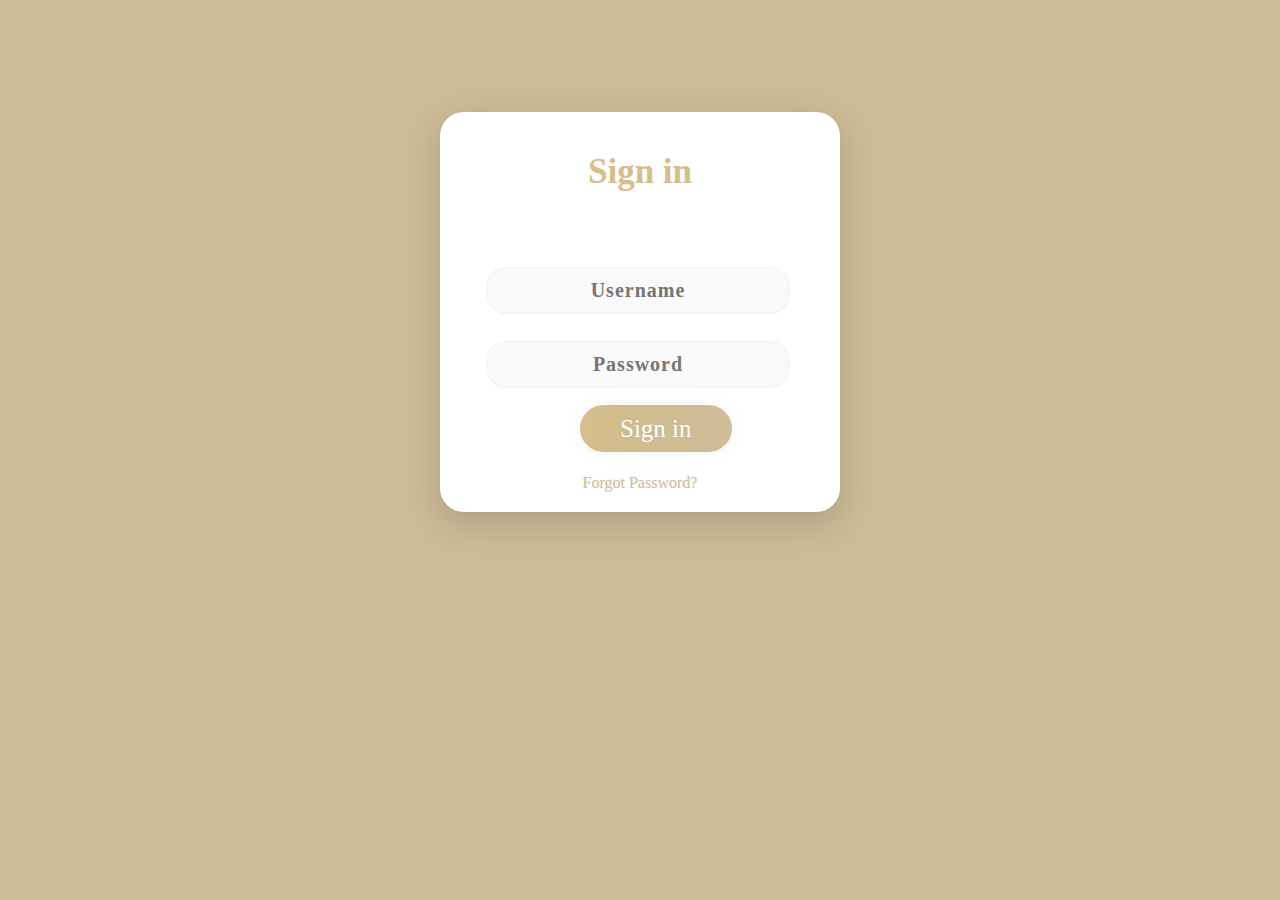
<file: login.html>
<!DOCTYPE html>
<html lang="en">
<head>
    <meta charset="UTF-8">
    <meta name="viewport" content="width=device-width, initial-scale=1.0">
    <link rel="stylesheet" href="style_login.css">
  <link href="https://fonts.googleapis.com/css?family=Ubuntu" rel="stylesheet">
  <title>Sign in</title>
</head>
    <body>
        <div class="main">
          <p class="sign" align="center">Sign in</p>
          <form class="form1">
            <input class="un " type="text" align="center" placeholder="Username">
            <input class="pass" type="password" align="center" placeholder="Password">
            <a class="submit" align="center">Sign in</a>
            <p class="forgot" align="center"><a href="#">Forgot Password?</p>            
          </div>
           
      </body>
</html>
</file>
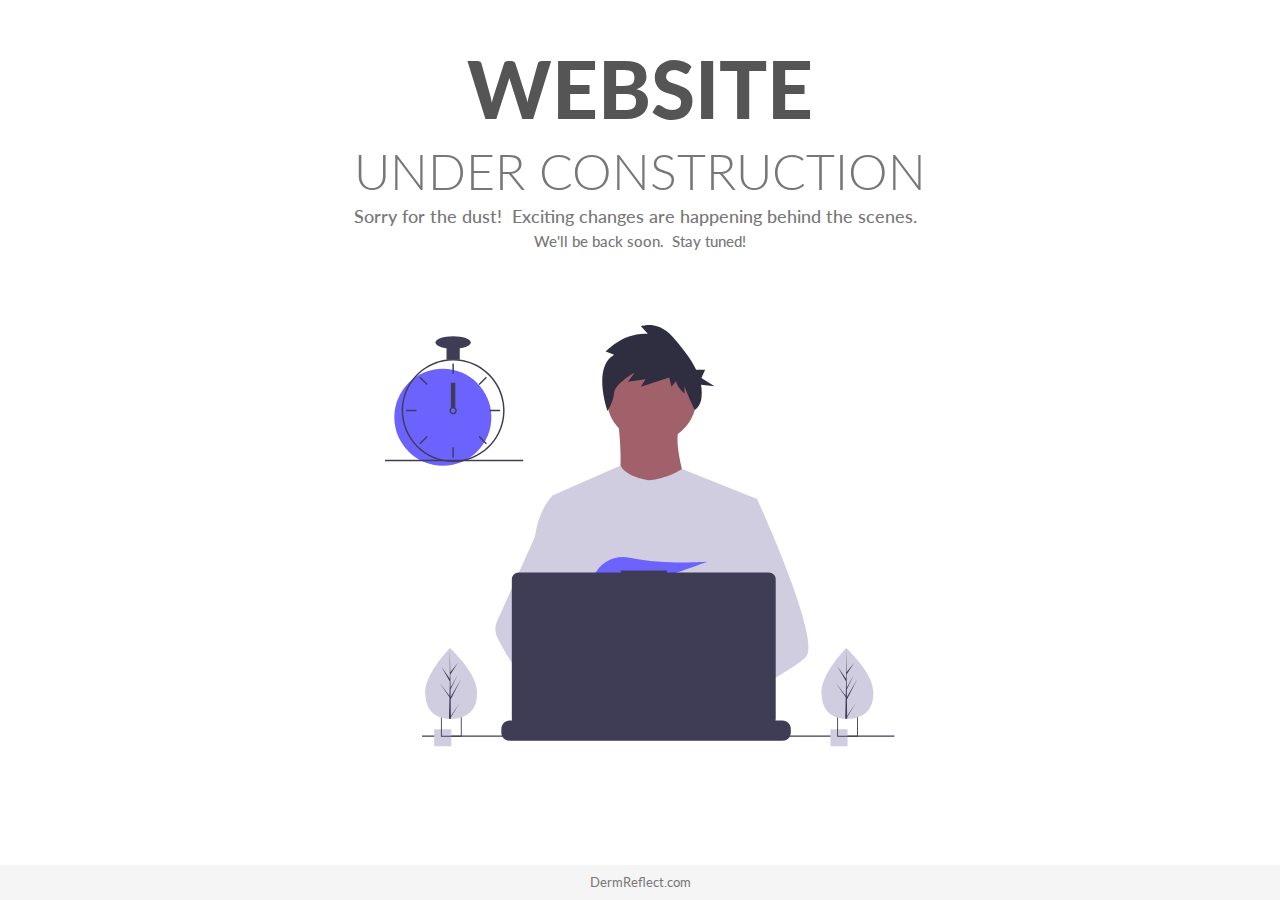
<file: underConstruction.html>
<!DOCTYPE html>
<html lang="en">
  <head>
    <meta charset="UTF-8" />
    <meta name="viewport" content="width=device-width, initial-scale=1.0" />
    <meta http-equiv="X-UA-Compatible" content="ie=edge" />

    <!-- Bootstrap -->
    <link
      rel="stylesheet"
      href="https://stackpath.bootstrapcdn.com/bootstrap/4.3.1/css/bootstrap.min.css"
      integrity="sha384-ggOyR0iXCbMQv3Xipma34MD+dH/1fQ784/j6cY/iJTQUOhcWr7x9JvoRxT2MZw1T"
      crossorigin="anonymous"
    />
    <!-- Fonts -->
    <link
      href="https://fonts.googleapis.com/css?family=Lato:400,900&display=swap"
      rel="stylesheet"
    />
    <!-- Material ui icons - google web fonts -->
    <link href="https://fonts.googleapis.com/icon?family=Material+Icons"
      rel="stylesheet">
    <!-- CSS -->
    <link rel="stylesheet" href="underConstruction.css"/>
    <title>Page Under Construction</title>
  </head>
  <body>
    <div class="container">
      <div class="row justify-content-center">
        <div class="col-md-10 main-title">
          <h1>Website</h1>
          <h2>under construction</h2>
          <h3>Sorry for the dust! &nbsp;Exciting changes are happening behind the scenes. &nbsp;</h3>
          <h4>We'll be back soon. &nbsp;Stay tuned! </h4>
        </div>
      </div>
      <div class="row align-items-center">
        <div class="col-sm-10 col-md-6 col-lg-6 svg-img p-5">
          <svg
            viewBox="0 0 834 690"
            fill="none"
            xmlns="http://www.w3.org/2000/svg"
          >
            <g id="undraw_dev_productivity_umsq 1" clip-path="url(#clip0)">
              <g id="man">
                <path
                  id="Vector"
                  d="M435.922 191.941C476.534 191.941 509.458 159.018 509.458 118.405C509.458 77.7923 476.534 44.869 435.922 44.869C395.309 44.869 362.385 77.7923 362.385 118.405C362.385 159.018 395.309 191.941 435.922 191.941Z"
                  fill="#A0616A"
                />
                <path
                  id="Vector_2"
                  d="M381.036 155.173C381.036 155.173 394.891 259.616 373.576 271.339C352.261 283.062 500.399 284.128 500.399 284.128C500.399 284.128 467.361 193.54 482.281 165.831L381.036 155.173Z"
                  fill="#A0616A"
                />
                <path
                  id="Vector_3"
                  d="M608.57 284.656L596.25 340.756L570.2 459.446L569.42 465.946L560.43 541.196L554.45 591.186L550.44 624.766C526.06 637.296 508.39 645.946 508.39 645.946C508.39 645.946 506.87 638.326 504.42 628.576C487.31 633.706 455.65 642.216 428.82 643.916C438.59 654.806 443.08 665.036 436.99 672.586C418.61 695.346 342.73 647.666 316.19 629.886C315.572 634.143 315.338 638.447 315.49 642.746L295.18 627.126L297.19 591.186L300.58 530.376L304.84 454.116C303.497 450.851 302.371 447.5 301.47 444.086C295.25 421.966 287.7 377.796 281.91 340.756C277.25 310.946 273.75 285.756 273.01 280.396C272.91 279.696 272.86 279.336 272.86 279.336L385.29 229.656C393.28 248.186 430.59 253.756 430.59 253.756C461.5 251.626 485.73 235.326 485.73 235.326L608.57 284.656Z"
                  fill="#D0CDE1"
                />
                <path
                  id="Vector_4"
                  d="M374.746 48.8468L360.997 43.3423C360.997 43.3423 389.746 11.6915 429.744 14.4439L418.494 2.05865C418.494 2.05865 445.993 -8.95021 470.992 19.9482C484.134 35.1394 499.339 52.996 508.817 73.1112H523.542L517.396 86.643L538.906 100.175L516.828 97.7442C518.144 105.154 518.346 112.719 517.428 120.189C516.48 127.661 512.667 134.473 506.793 139.187C506.793 139.187 489.741 103.891 489.741 98.387V112.148C489.741 112.148 475.992 99.7631 475.992 91.5065L468.492 101.139L464.742 86.0019L418.494 101.139L425.994 88.7543L397.245 92.8826L408.495 77.7452C408.495 77.7452 375.997 95.6348 374.746 110.772C373.497 125.909 363.984 140.253 363.984 140.253C363.984 140.253 338.498 69.4885 374.746 48.8468Z"
                  fill="#2F2E41"
                />
                <g id="rightHand">
                  <path
                    id="Vector_5"
                    d="M516.92 624.636C516.92 624.636 512.16 626.266 504.42 628.576C487.31 633.706 455.65 642.216 428.82 643.916C405.72 645.396 386.2 641.836 382.63 626.766C381.1 620.286 383.27 614.956 388 610.576C402.12 597.486 439 592.796 468.25 591.186C476.51 590.736 484.15 590.526 490.51 590.446C501.31 590.306 508.39 590.526 508.39 590.526L508.56 591.186L516.92 624.636Z"
                    fill="#A0616A"
                  />
                  <path
                    id="Vector_6"
                    d="M688.5 542.566C681.01 550.686 662.45 562.916 639.95 576.156C631.58 581.076 622.67 586.146 613.58 591.186C591.89 603.216 569.18 615.136 550.44 624.766C526.06 637.296 508.39 645.946 508.39 645.946C508.39 645.946 506.87 638.326 504.42 628.576C501.14 615.526 496.2 598.656 491.05 591.186C490.87 590.926 490.69 590.686 490.51 590.446C489.01 588.476 487.5 587.326 486.01 587.326L560.43 541.196L592.59 521.256L569.42 465.946L540.36 396.566L557.9 340.756L575.53 284.656H608.57C608.57 284.656 619.51 308.536 633.5 341.836C635.59 346.816 637.75 352.006 639.95 357.366C668.73 427.366 704.61 525.116 688.5 542.566Z"
                    fill="#D0CDE1"
                  />
                </g>
                <g id="leftHand">
                  <path
                    id="Vector_7"
                    d="M436.99 672.586C418.61 695.346 342.73 647.666 316.19 629.886C310.41 626.016 306.97 623.566 306.97 623.566L331.25 591.186L338.94 580.936C338.94 580.936 345.82 584.586 355.99 590.526C356.36 590.746 356.73 590.966 357.11 591.186C365.88 596.336 376.89 603.066 388 610.576C403.33 620.946 418.83 632.776 428.82 643.916C438.59 654.806 443.08 665.036 436.99 672.586Z"
                    fill="#A0616A"
                  />
                  <path
                    id="Vector_8"
                    d="M355.99 590.526C353.276 590.516 350.567 590.736 347.89 591.186C324.9 595.136 318.12 615.946 316.19 629.886C315.572 634.143 315.338 638.447 315.49 642.746L295.18 627.126L287.78 621.436C269.97 615.226 254.1 604.196 240.34 591.186C228.403 579.7 217.695 567.001 208.39 553.296C199.122 539.788 190.86 525.616 183.67 510.896C181.664 506.788 180.586 502.29 180.512 497.719C180.437 493.148 181.369 488.617 183.24 484.446L208.39 428.396L245.15 346.476C245.42 344.526 245.717 342.619 246.04 340.756C253.33 298.956 272.86 280.396 272.86 280.396H287.78L297.76 340.756L310.16 415.746L301.47 444.086L281.39 509.536L300.58 530.376L355.99 590.526Z"
                    fill="#D0CDE1"
                  />
                </g>
                <path
                  id="Vector_9"
                  d="M372.877 415.806L385.631 430.687C390.37 429.783 395.319 428.721 400.416 427.529L396.752 415.806L405.71 426.256C459.707 412.976 526.637 387.155 526.637 387.155C526.637 387.155 454.38 392.453 400.428 380.666C376.558 375.451 351.998 387.284 342.202 409.669C336.509 422.679 337.403 433.952 357.596 433.952C364.419 433.835 371.224 433.195 377.949 432.037L372.877 415.806Z"
                  fill="#6C63FF"
                />
              </g>
              <g id="allOther">
                <path
                  id="Vector_10"
                  d="M663.65 660.386V666.456C663.654 668.122 663.345 669.774 662.74 671.326C662.472 672.018 662.147 672.687 661.77 673.326C660.579 675.327 658.887 676.983 656.863 678.133C654.838 679.283 652.549 679.887 650.22 679.886H203.67C201.342 679.887 199.053 679.283 197.028 678.133C195.003 676.983 193.312 675.327 192.12 673.326C191.743 672.687 191.419 672.018 191.15 671.326C190.546 669.774 190.237 668.122 190.24 666.456V660.386C190.24 658.622 190.587 656.876 191.262 655.246C191.936 653.616 192.926 652.136 194.173 650.889C195.42 649.641 196.901 648.652 198.53 647.977C200.16 647.303 201.907 646.956 203.67 646.956H229.41V644.126C229.41 644.053 229.425 643.98 229.453 643.912C229.481 643.844 229.522 643.782 229.574 643.73C229.626 643.678 229.688 643.637 229.756 643.608C229.824 643.58 229.897 643.566 229.97 643.566H243.4C243.474 643.566 243.547 643.58 243.615 643.608C243.683 643.637 243.745 643.678 243.797 643.73C243.849 643.782 243.89 643.844 243.918 643.912C243.946 643.98 243.96 644.053 243.96 644.126V646.956H252.35V644.126C252.35 644.053 252.365 643.98 252.393 643.912C252.421 643.844 252.462 643.782 252.514 643.73C252.566 643.678 252.628 643.637 252.696 643.608C252.764 643.58 252.837 643.566 252.91 643.566H266.34C266.414 643.566 266.487 643.58 266.555 643.608C266.623 643.637 266.684 643.678 266.736 643.73C266.789 643.782 266.83 643.844 266.858 643.912C266.886 643.98 266.9 644.053 266.9 644.126V646.956H275.3V644.126C275.3 644.053 275.315 643.98 275.343 643.912C275.371 643.844 275.412 643.782 275.464 643.73C275.516 643.678 275.578 643.637 275.646 643.608C275.714 643.58 275.787 643.566 275.86 643.566H289.29C289.364 643.566 289.437 643.58 289.505 643.608C289.573 643.637 289.634 643.678 289.687 643.73C289.739 643.782 289.78 643.844 289.808 643.912C289.836 643.98 289.85 644.053 289.85 644.126V646.956H298.24V644.126C298.24 644.053 298.255 643.98 298.283 643.912C298.311 643.844 298.352 643.782 298.404 643.73C298.456 643.678 298.518 643.637 298.586 643.608C298.654 643.58 298.727 643.566 298.8 643.566H312.23C312.304 643.566 312.377 643.58 312.445 643.608C312.513 643.637 312.574 643.678 312.626 643.73C312.679 643.782 312.72 643.844 312.748 643.912C312.776 643.98 312.79 644.053 312.79 644.126V646.956H321.18V644.126C321.18 644.053 321.195 643.98 321.223 643.912C321.251 643.844 321.292 643.782 321.344 643.73C321.396 643.678 321.458 643.637 321.526 643.608C321.594 643.58 321.667 643.566 321.74 643.566H335.17C335.244 643.566 335.317 643.58 335.385 643.608C335.453 643.637 335.514 643.678 335.566 643.73C335.619 643.782 335.66 643.844 335.688 643.912C335.716 643.98 335.73 644.053 335.73 644.126V646.956H344.13V644.126C344.13 644.053 344.145 643.98 344.173 643.912C344.201 643.844 344.242 643.782 344.294 643.73C344.346 643.678 344.408 643.637 344.476 643.608C344.544 643.58 344.617 643.566 344.69 643.566H358.12C358.194 643.566 358.267 643.58 358.335 643.608C358.403 643.637 358.464 643.678 358.516 643.73C358.569 643.782 358.61 643.844 358.638 643.912C358.666 643.98 358.68 644.053 358.68 644.126V646.956H367.07V644.126C367.07 644.053 367.085 643.98 367.113 643.912C367.141 643.844 367.182 643.782 367.234 643.73C367.286 643.678 367.348 643.637 367.416 643.608C367.484 643.58 367.557 643.566 367.63 643.566H472.83C472.904 643.566 472.977 643.58 473.045 643.608C473.113 643.637 473.174 643.678 473.227 643.73C473.279 643.782 473.32 643.844 473.348 643.912C473.376 643.98 473.39 644.053 473.39 644.126V646.956H481.79V644.126C481.79 644.053 481.805 643.98 481.833 643.912C481.861 643.844 481.902 643.782 481.954 643.73C482.006 643.678 482.068 643.637 482.136 643.608C482.204 643.58 482.277 643.566 482.35 643.566H495.78C495.928 643.568 496.07 643.627 496.175 643.732C496.279 643.836 496.339 643.978 496.34 644.126V646.956H504.73V644.126C504.73 644.053 504.745 643.98 504.773 643.912C504.801 643.844 504.842 643.782 504.894 643.73C504.946 643.678 505.008 643.637 505.076 643.608C505.144 643.58 505.217 643.566 505.29 643.566H518.72C518.794 643.566 518.867 643.58 518.935 643.608C519.003 643.637 519.065 643.678 519.117 643.73C519.169 643.782 519.21 643.844 519.238 643.912C519.266 643.98 519.28 644.053 519.28 644.126V646.956H527.67V644.126C527.67 644.053 527.685 643.98 527.713 643.912C527.741 643.844 527.782 643.782 527.834 643.73C527.886 643.678 527.948 643.637 528.016 643.608C528.084 643.58 528.157 643.566 528.23 643.566H541.66C541.734 643.566 541.807 643.58 541.875 643.608C541.943 643.637 542.005 643.678 542.057 643.73C542.109 643.782 542.15 643.844 542.178 643.912C542.206 643.98 542.22 644.053 542.22 644.126V646.956H550.62V644.126C550.62 644.053 550.635 643.98 550.663 643.912C550.691 643.844 550.732 643.782 550.784 643.73C550.836 643.678 550.898 643.637 550.966 643.608C551.034 643.58 551.107 643.566 551.18 643.566H564.61C564.757 643.568 564.898 643.628 565.001 643.733C565.104 643.838 565.161 643.979 565.16 644.126V646.956H573.56V644.126C573.56 644.053 573.575 643.98 573.603 643.912C573.631 643.844 573.672 643.782 573.724 643.73C573.776 643.678 573.838 643.637 573.906 643.608C573.974 643.58 574.047 643.566 574.12 643.566H587.55C587.624 643.566 587.697 643.58 587.765 643.608C587.833 643.637 587.895 643.678 587.947 643.73C587.999 643.782 588.04 643.844 588.068 643.912C588.096 643.98 588.111 644.053 588.11 644.126V646.956H596.5V644.126C596.5 644.053 596.515 643.98 596.543 643.912C596.571 643.844 596.612 643.782 596.664 643.73C596.716 643.678 596.778 643.637 596.846 643.608C596.914 643.58 596.987 643.566 597.06 643.566H610.49C610.564 643.566 610.637 643.58 610.705 643.608C610.773 643.637 610.835 643.678 610.887 643.73C610.939 643.782 610.98 643.844 611.008 643.912C611.036 643.98 611.051 644.053 611.05 644.126V646.956H650.22C651.984 646.956 653.731 647.303 655.36 647.977C656.99 648.652 658.471 649.641 659.718 650.889C660.965 652.136 661.954 653.616 662.629 655.246C663.304 656.876 663.651 658.622 663.65 660.386Z"
                  fill="#3F3D56"
                />
                <path
                  id="Vector_11"
                  d="M833.5 671.326H60.5002V673.326H833.5V671.326Z"
                  fill="#3F3D56"
                />
                <path
                  id="Vector_12"
                  d="M627.695 404.757H461.252V401.326H385.78V404.757H218.651C215.665 404.757 212.801 405.943 210.69 408.054C208.579 410.166 207.392 413.029 207.392 416.015V643.927C207.392 646.913 208.578 649.776 210.69 651.888C212.801 653.999 215.665 655.185 218.651 655.185H627.695C630.68 655.185 633.544 653.999 635.656 651.888C637.767 649.776 638.953 646.913 638.953 643.927V416.015C638.953 414.537 638.662 413.073 638.096 411.707C637.53 410.341 636.701 409.1 635.656 408.054C634.61 407.009 633.369 406.179 632.003 405.614C630.637 405.048 629.173 404.757 627.695 404.757Z"
                  fill="#3F3D56"
                />
                <path
                  id="Vector_13"
                  d="M108.446 661.223H80.446V689.223H108.446V661.223Z"
                  fill="#D0CDE1"
                />
                <path
                  id="Vector_14"
                  d="M91.45 639.223V673.223H125.45V639.223H91.45ZM123.97 671.743H92.92V640.703H123.97V671.743Z"
                  fill="#3F3D56"
                />
                <path
                  id="Vector_15"
                  d="M756.446 661.223H728.446V689.223H756.446V661.223Z"
                  fill="#D0CDE1"
                />
                <path
                  id="Vector_16"
                  d="M739.45 639.223V673.223H773.45V639.223H739.45ZM771.97 671.743H740.92V640.703H771.97V671.743Z"
                  fill="#3F3D56"
                />
                <path
                  id="Vector_17"
                  d="M94.5801 230.113C138.399 230.113 173.921 194.591 173.921 150.773C173.921 106.954 138.399 71.4324 94.5801 71.4324C50.7616 71.4324 15.2396 106.954 15.2396 150.773C15.2396 194.591 50.7616 230.113 94.5801 230.113Z"
                  fill="#6C63FF"
                />
                <path
                  id="Vector_18"
                  d="M122.229 56.49C115.045 55.5764 107.775 55.5764 100.591 56.49C84.5863 58.5914 69.5206 65.2399 57.1812 75.6466C44.8419 86.0533 35.747 99.7814 30.9756 115.202C28.8056 122.229 27.5767 129.514 27.3211 136.864C27.2851 137.886 27.261 138.92 27.261 139.954C27.2833 162.265 36.1561 183.655 51.9323 199.431C67.7084 215.208 89.0991 224.08 111.41 224.103C113.201 224.103 114.992 224.043 116.759 223.934C120.908 223.674 125.03 223.103 129.093 222.227C148.495 218.055 165.798 207.161 177.947 191.468C190.096 175.776 196.308 156.295 195.487 136.467C194.666 116.638 186.864 97.7381 173.459 83.104C160.054 68.4699 141.909 59.0436 122.229 56.49H122.229ZM137.748 217.347H137.736C130.959 219.659 123.905 221.062 116.759 221.518C114.992 221.638 113.201 221.698 111.41 221.698C89.7379 221.672 68.9613 213.051 53.6369 197.727C38.3126 182.402 29.6917 161.626 29.6652 139.954C29.6652 138.92 29.6892 137.886 29.7253 136.864C30.5517 115.744 39.5159 95.7617 54.7414 81.1009C69.9669 66.4401 90.2733 58.2371 111.41 58.209C130.776 58.2101 149.513 65.0866 164.283 77.6132C179.052 90.1399 188.895 107.503 192.057 126.61C195.22 145.716 191.496 165.325 181.55 181.942C171.604 198.559 156.082 211.106 137.748 217.347H137.748Z"
                  fill="#3F3D56"
                />
                <path
                  id="Vector_19"
                  d="M112.612 63.0175H110.208V79.8473H112.612V63.0175Z"
                  fill="#3F3D56"
                />
                <path
                  id="Vector_20"
                  d="M57.8578 84.7016L56.1577 86.4017L68.0582 98.3021L69.7582 96.6021L57.8578 84.7016Z"
                  fill="#3F3D56"
                />
                <path
                  id="Vector_21"
                  d="M34.4738 138.752V141.156H51.3035V138.752H34.4738Z"
                  fill="#3F3D56"
                />
                <path
                  id="Vector_22"
                  d="M56.1577 193.506L57.8578 195.206L69.7582 183.305L68.0582 181.605L56.1577 193.506Z"
                  fill="#3F3D56"
                />
                <path
                  id="Vector_23"
                  d="M153.061 96.602L154.762 98.3021L166.662 86.4016L164.962 84.7016L153.061 96.602Z"
                  fill="#3F3D56"
                />
                <path
                  id="Vector_24"
                  d="M171.516 138.752V141.156H188.346V138.752H171.516Z"
                  fill="#3F3D56"
                />
                <path
                  id="Vector_25"
                  d="M154.762 181.605L153.061 183.305L164.962 195.206L166.662 193.506L154.762 181.605Z"
                  fill="#3F3D56"
                />
                <path
                  id="Vector_26"
                  d="M112.612 200.06H110.208V216.89H112.612V200.06Z"
                  fill="#3F3D56"
                />
                <path
                  id="Vector_27"
                  d="M122.229 35.3686H100.591V57.0069H122.229V35.3686Z"
                  fill="#3F3D56"
                />
                <path
                  id="Vector_28"
                  d="M111.41 38.975C127.344 38.975 140.261 34.4002 140.261 28.7569C140.261 23.1136 127.344 18.5388 111.41 18.5388C95.4759 18.5388 82.5588 23.1136 82.5588 28.7569C82.5588 34.4002 95.4759 38.975 111.41 38.975Z"
                  fill="#3F3D56"
                />
                <path
                  id="Vector_29"
                  d="M226 220.44H0V222.844H226V220.44Z"
                  fill="#3F3D56"
                />
              </g>
              <g id="clock">
                <path
                  id="Vector_30"
                  d="M115.016 94.2729H107.803V135.145H115.016V94.2729Z"
                  fill="#3F3D56"
                />
                <path
                  id="Vector_31"
                  d="M115.016 135.145C113.976 134.365 112.71 133.943 111.41 133.943C110.109 133.943 108.844 134.365 107.803 135.145C107.091 135.686 106.505 136.375 106.084 137.165C105.552 138.181 105.322 139.329 105.421 140.473C105.52 141.616 105.944 142.707 106.643 143.617C107.343 144.527 108.288 145.218 109.368 145.608C110.447 145.998 111.616 146.07 112.735 145.817C113.855 145.564 114.878 144.996 115.685 144.179C116.492 143.363 117.048 142.333 117.288 141.211C117.528 140.088 117.441 138.921 117.039 137.846C116.636 136.771 115.934 135.834 115.016 135.145H115.016ZM111.41 143.56C110.454 143.557 109.539 143.176 108.863 142.501C108.187 141.825 107.806 140.909 107.803 139.954C107.808 139.224 108.03 138.513 108.441 137.91C108.793 137.4 109.271 136.989 109.828 136.718C110.385 136.447 111.003 136.324 111.622 136.361C112.241 136.398 112.84 136.595 113.361 136.931C113.881 137.267 114.306 137.732 114.595 138.281C114.883 138.83 115.025 139.444 115.007 140.063C114.988 140.683 114.811 141.288 114.49 141.818C114.17 142.349 113.718 142.788 113.179 143.093C112.639 143.399 112.03 143.559 111.41 143.56V143.56Z"
                  fill="#3F3D56"
                />
              </g>
              <g id="leftTree">
                <path
                  id="Vector_32"
                  d="M150.594 599.754C151.527 631.704 132.859 643.413 109.43 644.097C108.886 644.113 108.345 644.123 107.805 644.126C106.719 644.135 105.643 644.117 104.577 644.072C83.3891 643.193 66.6173 631.945 65.7495 602.232C64.8515 571.482 103.018 531.529 105.882 528.574L105.887 528.571C105.996 528.458 106.052 528.402 106.052 528.402C106.052 528.402 149.661 567.807 150.594 599.754Z"
                  fill="#D0CDE1"
                />
                <path
                  id="Vector_33"
                  d="M107.744 639.255L122.626 617.124L107.774 641.636L107.805 644.126C106.719 644.135 105.643 644.117 104.577 644.072L105.316 612.06L105.295 611.813L105.323 611.766L105.393 608.741L89.0953 585.078L105.374 606.477L105.432 607.116L105.989 582.93L91.9123 558.397L106.029 578.681L105.882 528.574L105.882 528.407L105.887 528.571L106.822 568.062L119.651 552.021L106.864 571.464L107.144 593.098L118.949 571.984L107.187 596.279L107.343 608.309L124.512 578.897L107.395 612.505L107.744 639.255Z"
                  fill="#3F3D56"
                />
              </g>
              <g id="righTree">
                <path
                  id="Vector_34"
                  d="M798.594 599.754C799.527 631.704 780.859 643.413 757.43 644.097C756.886 644.113 756.345 644.123 755.805 644.126C754.719 644.135 753.643 644.117 752.577 644.072C731.389 643.193 714.617 631.945 713.75 602.232C712.852 571.482 751.018 531.529 753.882 528.574L753.887 528.571C753.996 528.458 754.052 528.402 754.052 528.402C754.052 528.402 797.661 567.807 798.594 599.754Z"
                  fill="#D0CDE1"
                />
                <path
                  id="Vector_35"
                  d="M755.744 639.255L770.626 617.124L755.774 641.636L755.805 644.126C754.719 644.135 753.643 644.117 752.577 644.072L753.316 612.06L753.295 611.813L753.323 611.766L753.393 608.741L737.095 585.078L753.374 606.477L753.432 607.116L753.989 582.93L739.912 558.397L754.029 578.681L753.882 528.574L753.882 528.407L753.887 528.571L754.822 568.062L767.651 552.021L754.864 571.464L755.144 593.098L766.949 571.984L755.187 596.279L755.343 608.309L772.512 578.897L755.395 612.505L755.744 639.255Z"
                  fill="#3F3D56"
                />
              </g>
              <g id="pc-circle">
                <path
                  id="Vector_36"
                  d="M422.5 512.326C436.307 512.326 447.5 501.133 447.5 487.326C447.5 473.519 436.307 462.326 422.5 462.326C408.693 462.326 397.5 473.519 397.5 487.326C397.5 501.133 408.693 512.326 422.5 512.326Z"
                  fill="#3F3D56"
                />
              </g>
            </g>
            <defs>
              <clipPath id="clip0">
                <rect width="833.5" height="689.223" fill="white" />
              </clipPath>
            </defs>
          </svg>
        </div>
      </div>
     
    </div>
      <footer class="footer">
        <div class="container text-center">
          <span>DermReflect.com</span>
        </div>
      </footer>

    <!-- Optional JavaScript -->
    <!-- jQuery first, then Popper.js, then Bootstrap JS -->
    
    <script
      src="https://code.jquery.com/jquery-3.3.1.slim.min.js"
      integrity="sha384-q8i/X+965DzO0rT7abK41JStQIAqVgRVzpbzo5smXKp4YfRvH+8abtTE1Pi6jizo"
      crossorigin="anonymous"
    ></script>
    <script
      src="https://cdnjs.cloudflare.com/ajax/libs/popper.js/1.14.3/umd/popper.min.js"
      integrity="sha384-ZMP7rVo3mIykV+2+9J3UJ46jBk0WLaUAdn689aCwoqbBJiSnjAK/l8WvCWPIPm49"
      crossorigin="anonymous"
    ></script>
    <script
      src="https://stackpath.bootstrapcdn.com/bootstrap/4.1.3/js/bootstrap.min.js"
      integrity="sha384-ChfqqxuZUCnJSK3+MXmPNIyE6ZbWh2IMqE241rYiqJxyMiZ6OW/JmZQ5stwEULTy"
      crossorigin="anonymous"
    ></script>
  </body>
</html>
</file>
<file: style_login.css>
body {
    background-color: #cdbc98;
    font-family: 'cinzel', serif;
}

.main {
    background-color: #FFFFFF;
    width: 400px;
    height: 400px;
    margin: 7em auto;
    border-radius: 1.5em;
    box-shadow: 0px 11px 35px 2px rgba(0, 0, 0, 0.14);
}

.sign {
    padding-top: 40px;
    color: #d5be8b;
    font-family: 'cinzel', serif;
    font-weight: bold;
    font-size: 35px;
}

.un {
width: 76%;
color: rgb(38, 50, 56);
font-weight: 700;
font-size: 20px;
letter-spacing: 1px;
background: rgba(136, 126, 126, 0.04);
padding: 10px 20px;
border: none;
border-radius: 20px;
outline: none;
box-sizing: border-box;
border: 2px solid rgba(0, 0, 0, 0.02);
margin-bottom: 50px;
margin-left: 46px;
text-align: center;
margin-bottom: 27px;
font-family: 'cinzel', serif;
}

form.form1 {
    padding-top: 40px;
}

.pass {
width: 76%;
color: rgb(38, 50, 56);
font-weight: 700;
font-size: 20px;
letter-spacing: 1px;
background: rgba(136, 126, 126, 0.04);
padding: 10px 20px;
border: none;
border-radius: 20px;
outline: none;
box-sizing: border-box;
border: 2px solid rgba(0, 0, 0, 0.02);
margin-bottom: 50px;
margin-left: 46px;
text-align: center;
margin-bottom: 27px;
font-family: 'cinzel', serif;
}


.un:focus, .pass:focus {
    border: 2px solid rgba(0, 0, 0, 0.18) !important;
    
}

.submit {
  cursor: pointer;
    border-radius: 5em;
    color: #fff;
    background: linear-gradient(to right, #d5be8b, #cdbc98);
    border: 0;
    padding-left: 40px;
    padding-right: 40px;
    padding-bottom: 10px;
    padding-top: 10px;
    font-family: 'cinzel', serif;
    margin-left: 35%;
    font-size: 25px;
    box-shadow: 0 0 20px 1px rgba(0, 0, 0, 0.04);
}

.forgot {
    text-shadow: 0px 0px 3px rgba(117, 117, 117, 0.12);
    color: #cdbc98;
    padding-top: 15px;
}

a {
    text-shadow: 0px 0px 3px rgba(117, 117, 117, 0.12);
    color: #cdbc98;
    text-decoration: none
}

@media (max-width: 600px) {
    .main {
        border-radius: 0px;
    }
    
}
</file>
<file: underConstruction.css>
*{
    margin: 0;
    padding: 0;
    box-sizing: border-box;
}

html{
    font-size: 62.5%; /* 1rem = 10px */
}

body{
    font-family: "Lato", sans-serif;
    font-weight: 400;
    line-height: 1.7;
    color: #777;
    
}

.main-title{
    text-align: center;
    margin-top: 4rem;
    margin-bottom: 8rem;
    /* text-shadow: 
    1px 0px 1px #ccc, 0px 1px 1px #eee, 
    2px 1px 1px #ccc, 1px 2px 1px #eee,
    3px 2px 1px #ccc, 2px 3px 1px #eee,
    4px 3px 1px #ccc, 3px 4px 1px #eee,
    5px 4px 1px #ccc, 4px 5px 1px #eee,
    6px 5px 1px #ccc, 5px 6px 1px #eee,
    7px 6px 1px #ccc; */
}

.main-title h1{
    font-size: 7rem;
    text-transform: uppercase;
    font-weight: 800;
    color: #555;
}

.main-title h2{
    font-size: 4rem;
    font-weight: 300;
    text-transform: uppercase;
}

.svg-img{
   display: block;
   margin: auto;
}

svg{
    display: block;
   margin: auto;
}

#clock{
    animation: clockHand 5s infinite linear;
    
    
    transform-box: fill-box;
    transform-origin: bottom;
}

#leftTree, #righTree{
    animation: tree 2s ease-in-out infinite alternate;
    transform-box: fill-box;
    transform-origin: bottom;
}

#man{
    animation: manBody 1s ease-in-out infinite alternate;
    transform-box: fill-box;
    transform-origin: bottom;
}

#pc-circle{
    fill: #6ace66;
    stroke-width: 4;
    animation: change-light 4s linear infinite alternate;
}

.footer {
    position: absolute;
    bottom: 0;
    width: 100%;
    height: 35px;
    line-height: 35px;
    background-color: #f5f5f5;
    font-size: 1.3rem;
}

@keyframes clockHand{
    from{
        transform: rotateZ(0deg);
    }
    from{
        transform: rotateZ(-360deg);
    }
}

@keyframes manBody{
    from{
        transform: rotateX(0deg);
    }
    to{
        transform: rotateX(10deg);
    }
}

@keyframes tree{
    from{
        transform: rotateZ(10deg);
    }
    to{
        transform: rotateZ(-20deg);
    }
}

@keyframes change-light {
    0% {
        stroke: #cd61f8;
      }
      25% {
        stroke: #6ace66;
      }
      75% {
        stroke: #2995c0;
      }
      100% {
        stroke: #e92949;
      }
  }

  /* Media Queries */

  @media (min-width: 640px){
    .main-title h1{
        font-size: 5rem;
        text-transform: uppercase;
        font-weight: 700;
        color: #555;
    }
    
    .main-title h2{
        font-size: 3rem;
        font-weight: 300;
        text-transform: uppercase;
    }
    
     
    }
     
    @media (min-width: 768px){
        .main-title h1{
            font-size: 6rem;
            text-transform: uppercase;
            font-weight: 800;
            color: #555;
        }
        
        .main-title h2{
            font-size: 4rem;
            font-weight: 300;
            text-transform: uppercase;
        }
    
     
    }
     
    @media (min-width: 1024px){
     
        .main-title h1{
            font-size: 7rem;
            text-transform: uppercase;
            font-weight: 900;
            color: #555;
        }
        
        .main-title h2{
            font-size: 5rem;
            font-weight: 300;
            text-transform: uppercase;
        }
     
    }
     
    @media (min-width: 1200px){
     
        .main-title h1{
            font-size: 8rem;
            text-transform: uppercase;
            font-weight: 900;
            color: #555;
        }
        
        .main-title h2{
            font-size: 5rem;
            font-weight: 300;
            text-transform: uppercase;
        }

        .main-title{
            text-align: center;
            margin-top: 4rem;
            margin-bottom: 4rem;
        }
        
     
    }
</file>
